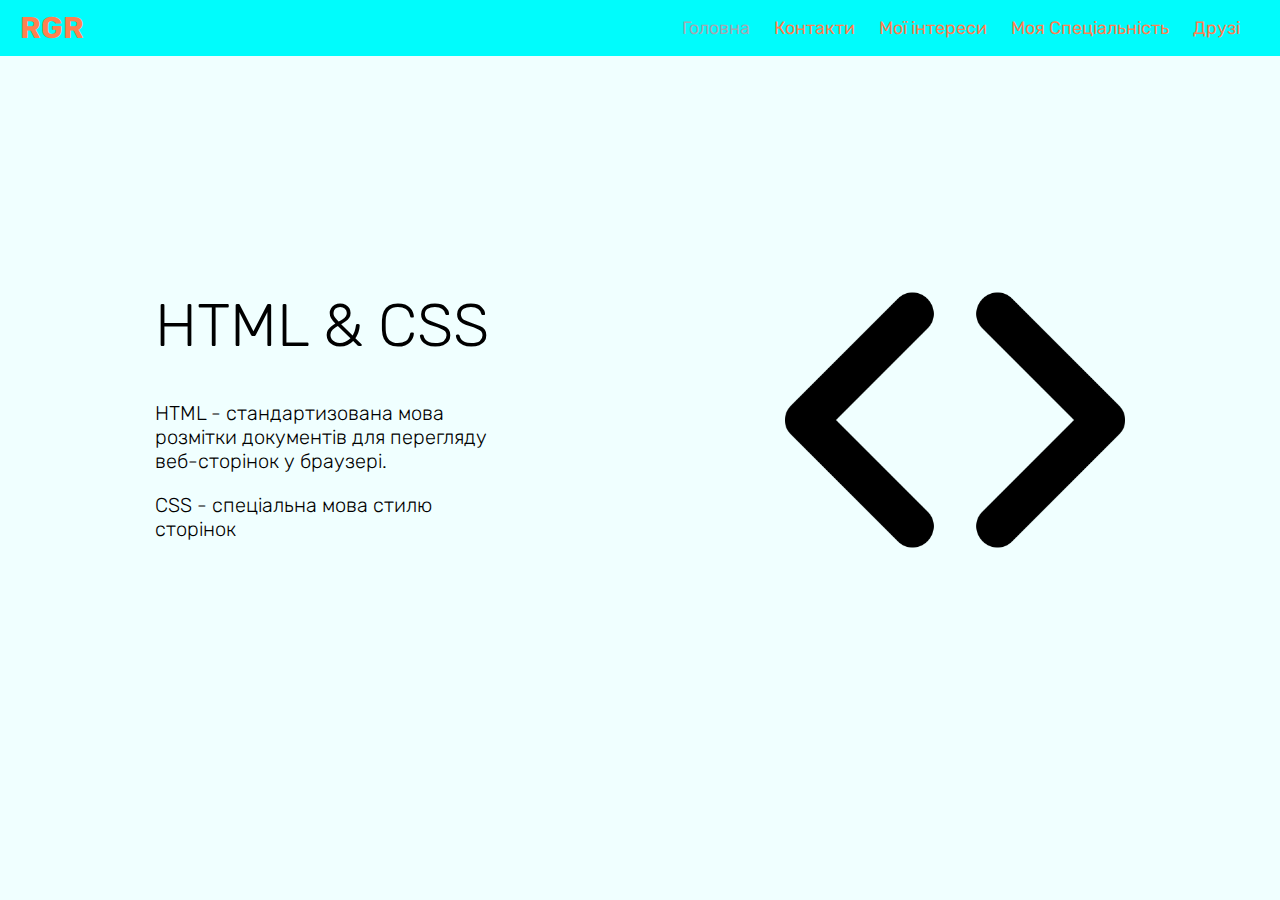
<file: index.html>
<!DOCTYPE html>
<html lang="en">
<head>
    <meta charset="UTF-8">
    <meta http-equiv="X-UA-Compatible" content="IE=edge">
    <meta name="viewport" content="width=device-width, initial-scale=1.0">
    <link rel="stylesheet" href="./libs/css/style.css">
    <title>Головна</title>
</head>
<body>
    <header>
        <div class="header">
            <div class="logotype">
                <a href="/index.html" class="brand-logo">RGR</a>
            </div>
            <div class="links">
                <a href="#" style="color: #a1a9b3;">Головна</a>
                <a href="./contacts.html">Контакти</a>
                <a href="./myinterests.html">Мої інтереси</a>
                <a href="./myprofession.html">Моя Спеціальність</a>
                <a href="./friends.html">Друзі</a>
            </div>
        </div>
    </header>
    <div class="content">
        <div class="container">
            <div class="text-box">
                <h1>HTML & CSS</h1>
                <p>HTML - стандартизована мова розмітки документів для перегляду веб-сторінок у браузері.</p>
                <p>CSS - спеціальна мова стилю сторінок</p>
            </div>
            <div class="image-box">
                <img src="./assets/img/main-page-img.jpg" alt="Зображення">
            </div>
        </div>
    </div>
</body>
</html>
</file>
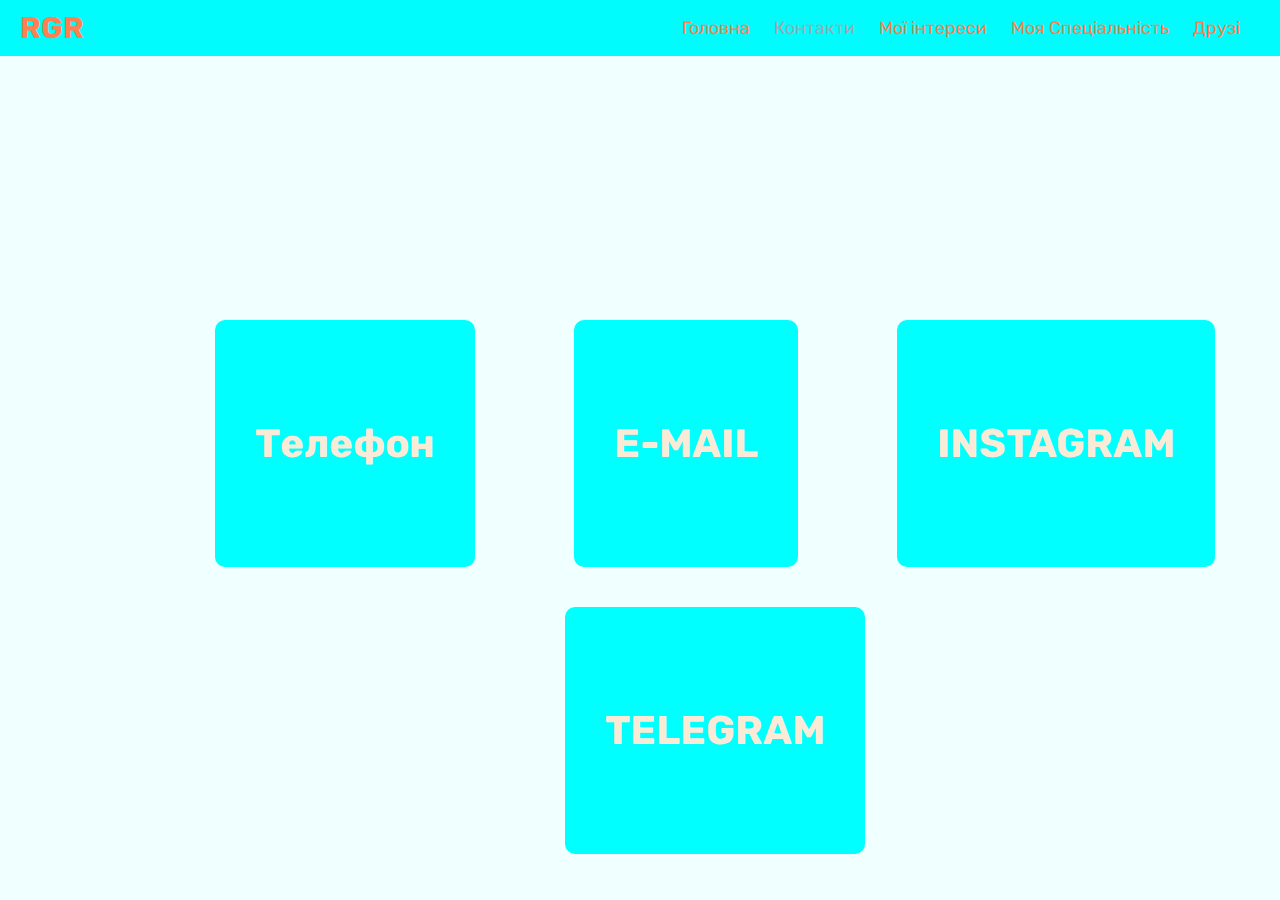
<file: contacts.html>
<!DOCTYPE html>
<html lang="en">
<head>
    <meta charset="UTF-8">
    <meta http-equiv="X-UA-Compatible" content="IE=edge">
    <meta name="viewport" content="width=device-width, initial-scale=1.0">
    <link rel="stylesheet" href="./libs/css/style.css">
    <title>Контакти</title>
</head>
<body>
    <header>
        <div class="header">
            <div class="logotype">
                <a href="/index.html" class="brand-logo">RGR</a>
            </div>
            <div class="links">
                <a href="./index.html">Головна</a>
                <a href="#" style="color: #a1a9b3;">Контакти</a>
                <a href="./myinterests.html">Мої інтереси</a>
                <a href="./myprofession.html">Моя Спеціальність</a>
                <a href="./friends.html">Друзі</a>
            </div>
        </div>
    </header>
    <div class="content">
        <div class="container">
            <div class="plates-box">
                <div class="plate">
                    <a href="tel:+380000000000">Телефон</a>
                </div>
                <div class="plate">
                    <a href="mail:example@gmail.com">E-MAIL</a>
                </div>
                <div class="plate">
                    <a href="#">INSTAGRAM</a>
                </div>
                <div class="plate">
                    <a href="#">TELEGRAM</a>
                </div>
            </div>
        </div>
    </div>
</body>
</html>
</file>
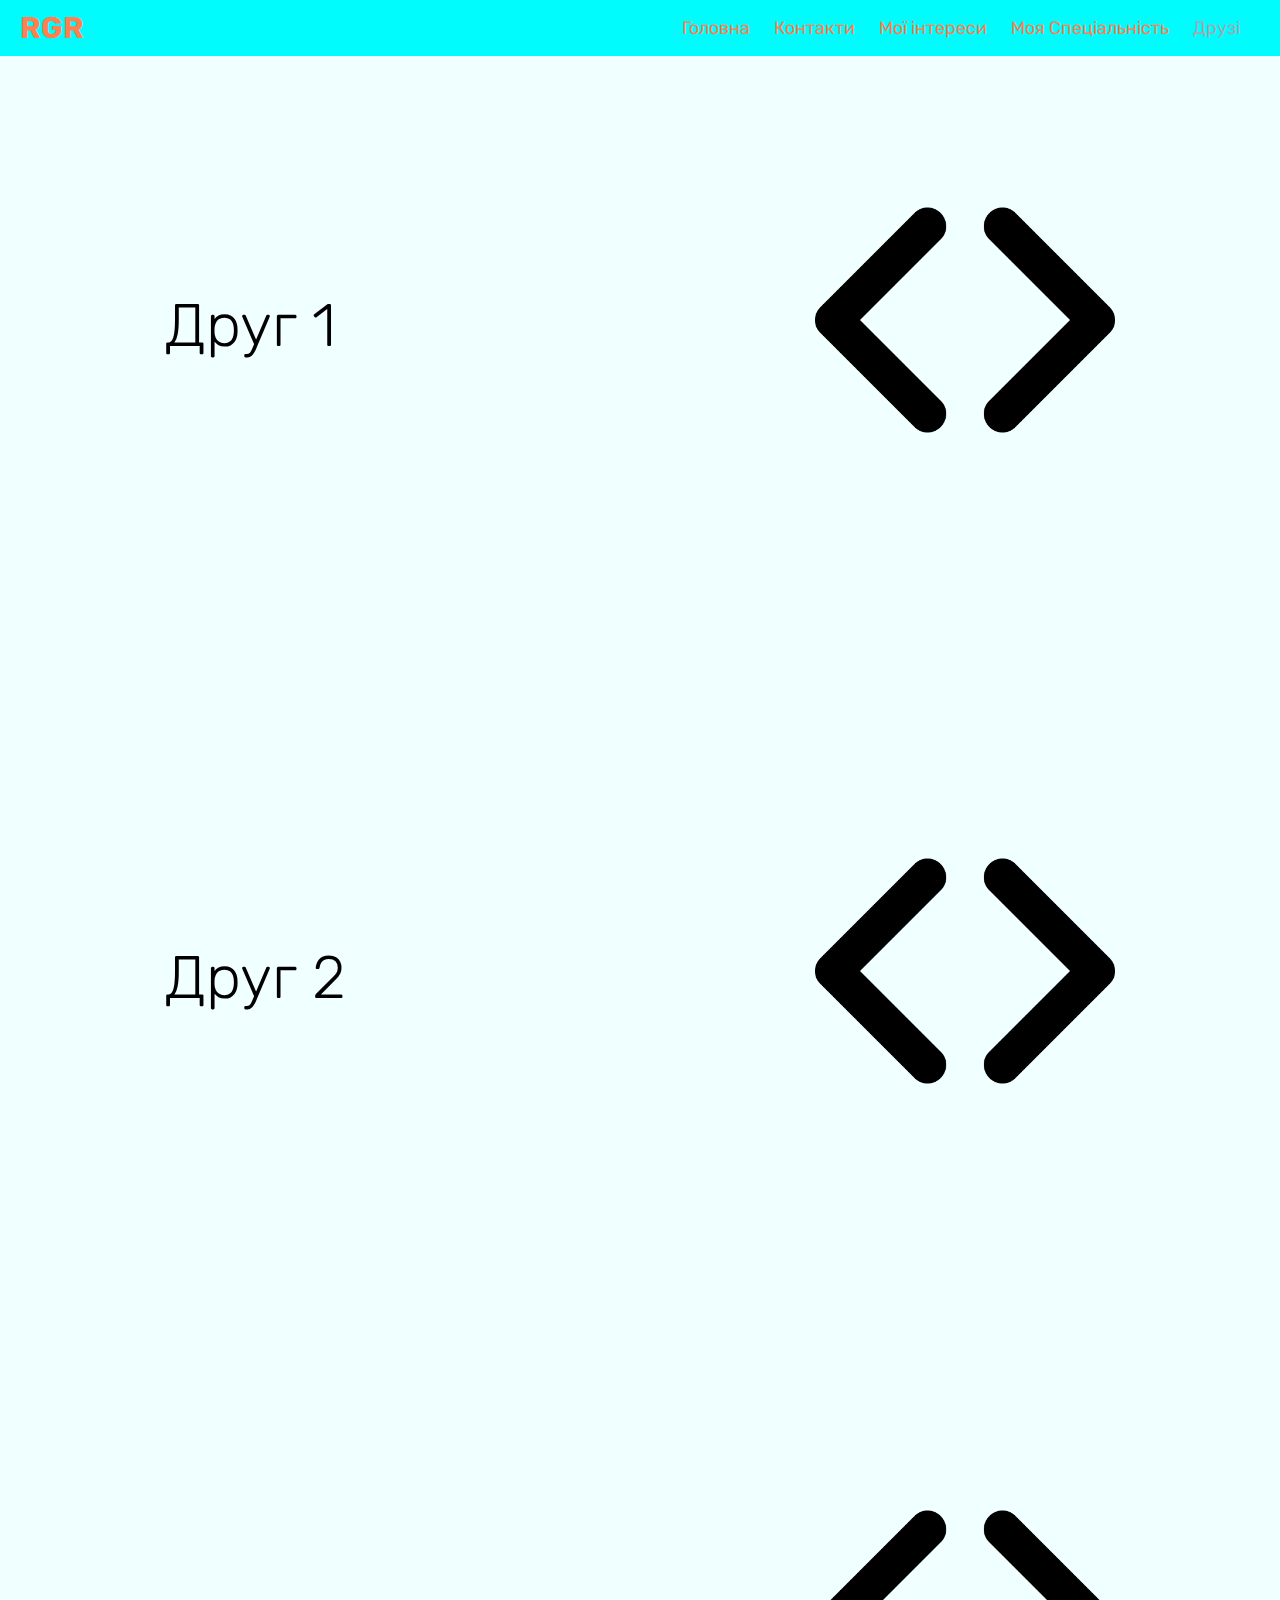
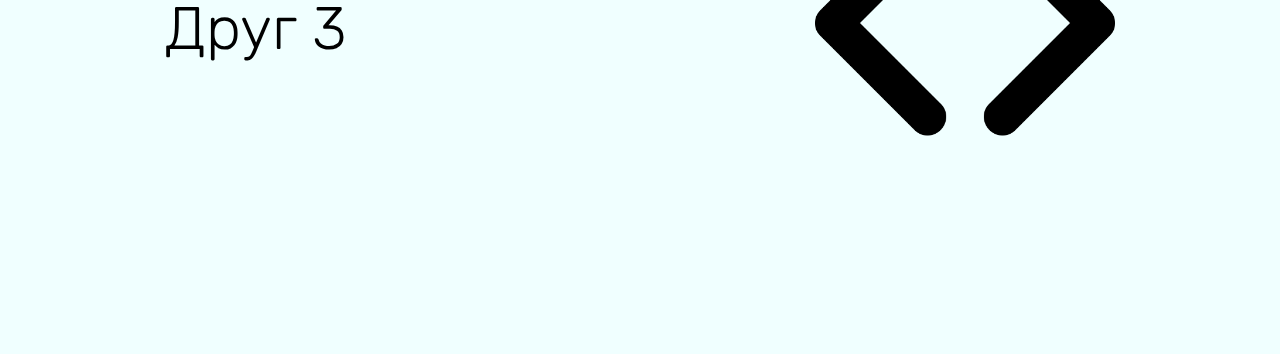
<file: friends.html>
<!DOCTYPE html>
<html lang="en">
<head>
    <meta charset="UTF-8">
    <meta http-equiv="X-UA-Compatible" content="IE=edge">
    <meta name="viewport" content="width=device-width, initial-scale=1.0">
    <link rel="stylesheet" href="./libs/css/style.css">
    <title>Друзі</title>
</head>
<body>
    <header>
        <div class="header">
            <div class="logotype">
                <a href="/index.html" class="brand-logo">RGR</a>
            </div>
            <div class="links">
                <a href="./index.html">Головна</a>
                <a href="./contacts.html">Контакти</a>
                <a href="./myinterests.html">Мої інтереси</a>
                <a href="./myprofession.html">Моя Спеціальність</a>
                <a href="#" style="color: #a1a9b3;">Друзі</a>
            </div>
        </div>
    </header>
    <div class="content">
        <div class="container">
            <div class="text-box">
                <h1>Друг 1</h1>
            </div>
            <div class="friend-image-box">
                <img src="./assets/img/main-page-img.jpg" alt="Друг">
            </div>
        </div>
    </div>
    <div class="content">
        <div class="container">
            <div class="text-box">
                <h1>Друг 2</h1>
            </div>
            <div class="friend-image-box">
                <img src="./assets/img/main-page-img.jpg" alt="Друг">
            </div>
        </div>
    </div>
    <div class="content">
        <div class="container">
            <div class="text-box">
                <h1>Друг 3</h1>
            </div>
            <div class="friend-image-box">
                <img src="./assets/img/main-page-img.jpg" alt="Друг">
            </div>
        </div>
    </div>
</body>
</html>
</file>
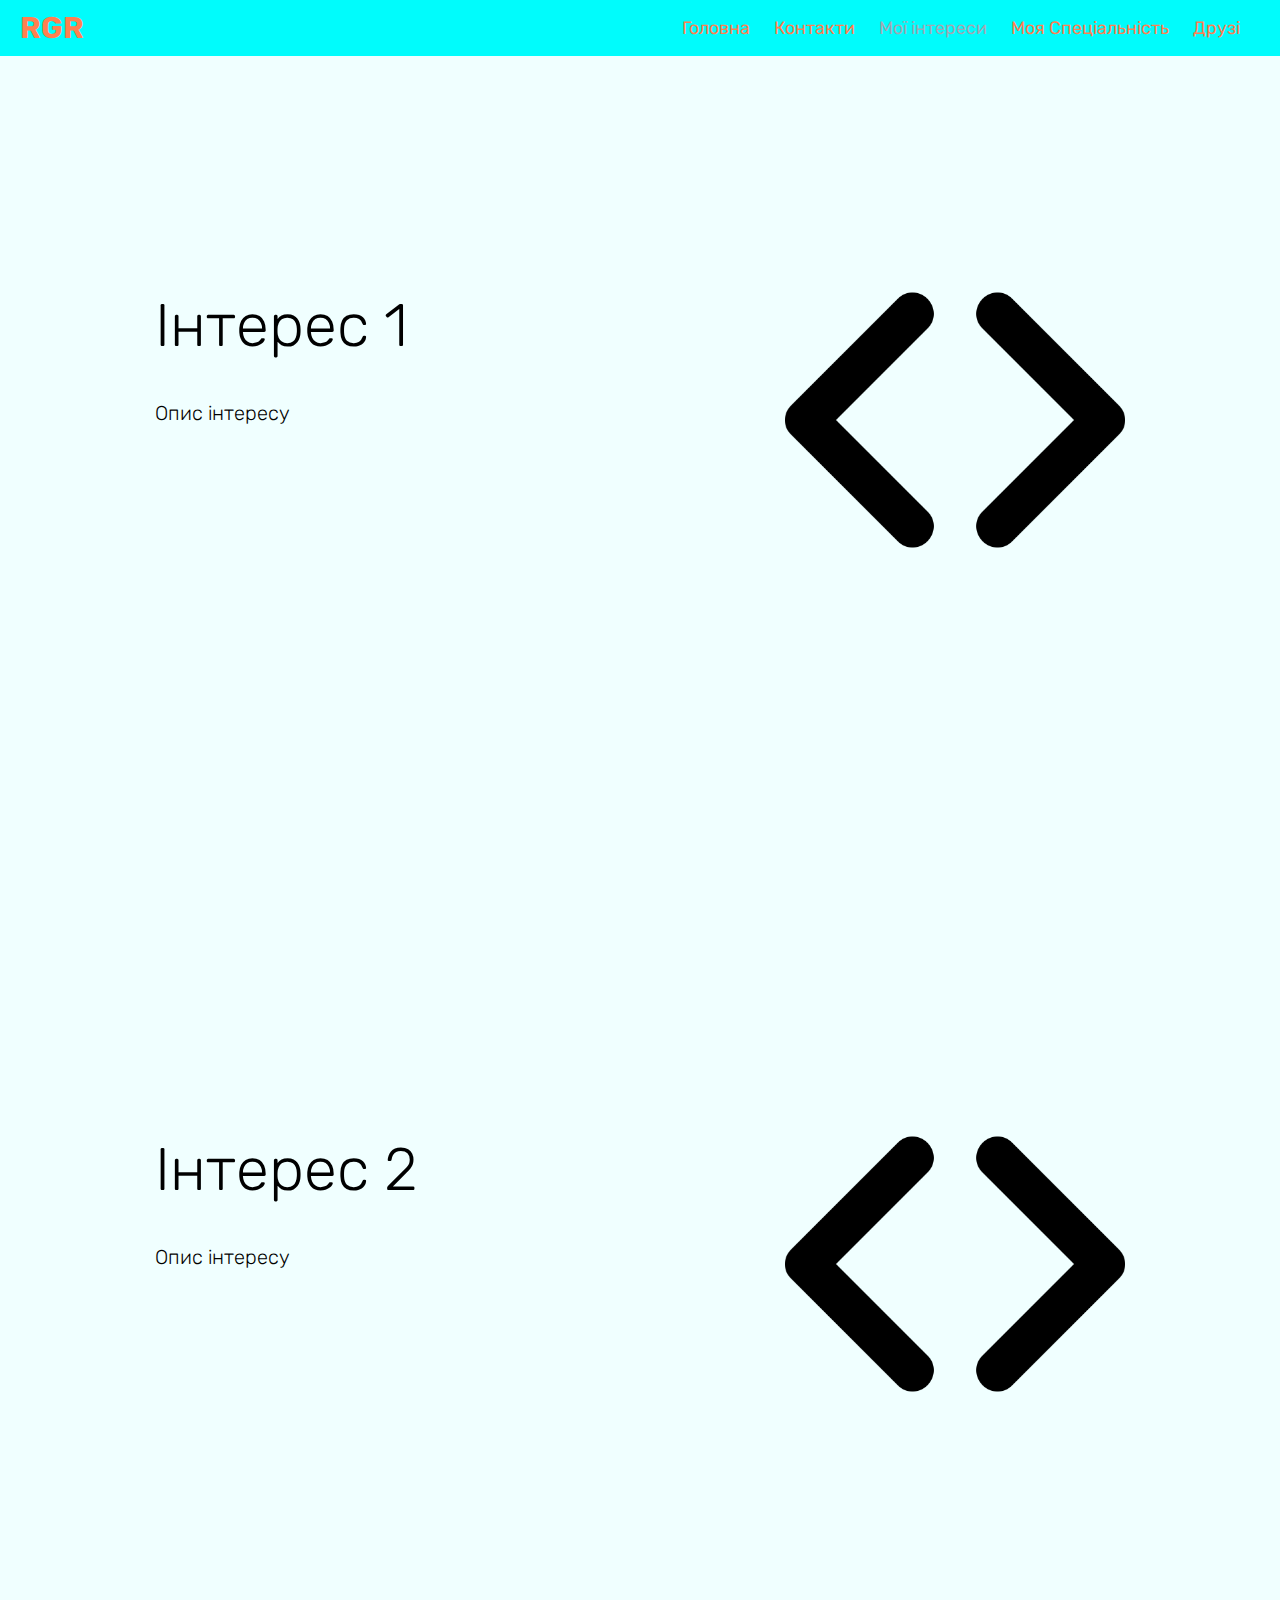
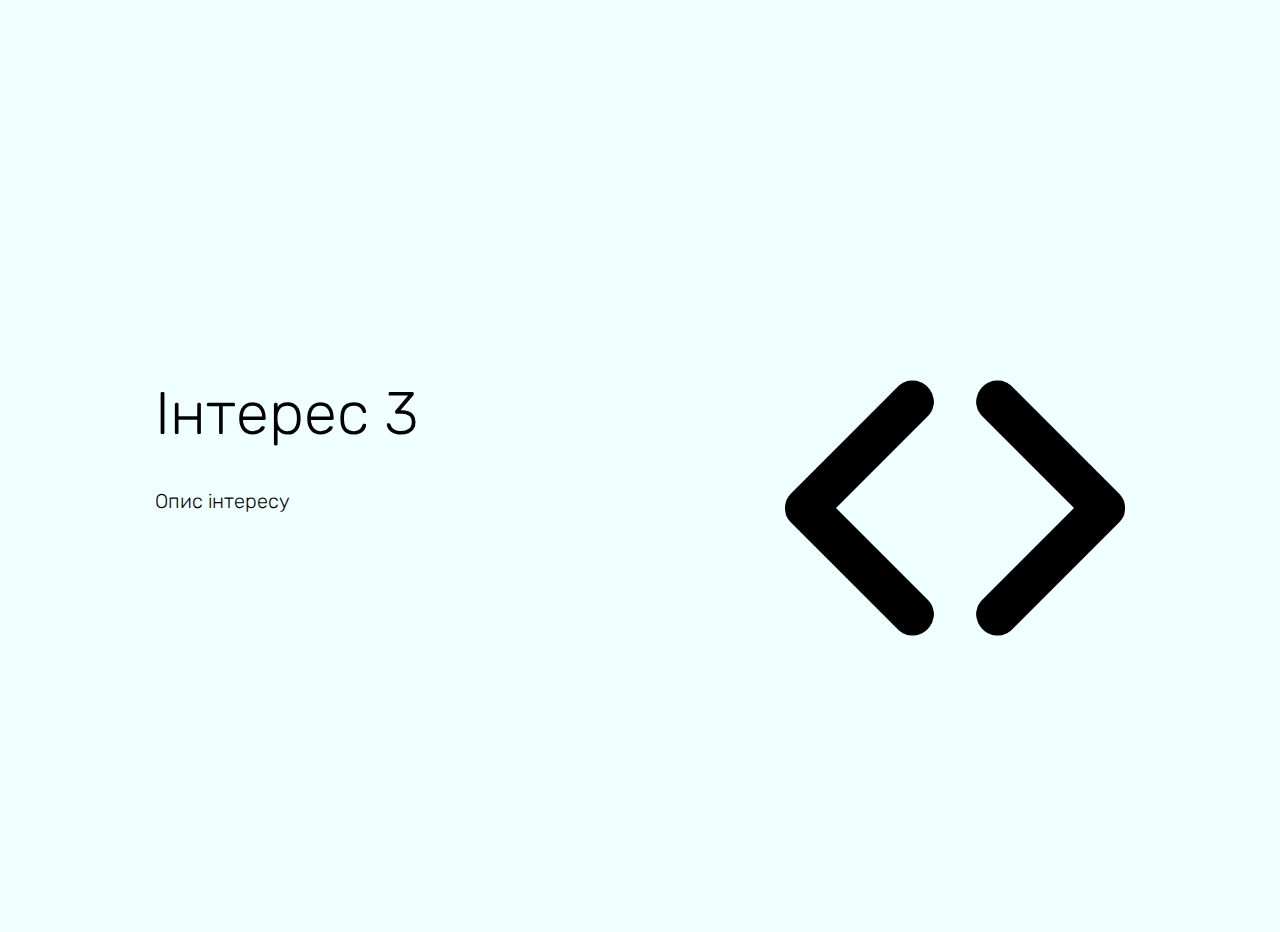
<file: myinterests.html>
<!DOCTYPE html>
<html lang="en">
<head>
    <meta charset="UTF-8">
    <meta http-equiv="X-UA-Compatible" content="IE=edge">
    <meta name="viewport" content="width=device-width, initial-scale=1.0">
    <link rel="stylesheet" href="./libs/css/style.css">
    <title>Мої інтереси</title>
</head>
<body>
    <header>
        <div class="header">
            <div class="logotype">
                <a href="/index.html" class="brand-logo">RGR</a>
            </div>
            <div class="links">
                <a href="./index.html">Головна</a>
                <a href="./contacts.html">Контакти</a>
                <a href="#" style="color: #a1a9b3;">Мої інтереси</a>
                <a href="./myprofession.html">Моя Спеціальність</a>
                <a href="./friends.html">Друзі</a>
            </div>
        </div>
    </header>
    <div class="content">
        <div class="container">
            <div class="text-box">
                <h1>Iнтерес 1</h1>
                <p>Опис інтересу</p>
            </div>
            <div class="image-box">
                <img src="./assets/img/main-page-img.jpg" alt="Зображення інтересу">
            </div>
        </div>
    </div>
    <div class="content">
        <div class="container">
            <div class="text-box">
                <h1>Iнтерес 2</h1>
                <p>Опис інтересу</p>
            </div>
            <div class="image-box">
                <img src="./assets/img/main-page-img.jpg" alt="Зображення інтересу">
            </div>
        </div>
    </div>
    <div class="content">
        <div class="container">
            <div class="text-box">
                <h1>Iнтерес 3</h1>
                <p>Опис інтересу</p>
            </div>
            <div class="image-box">
                <img src="./assets/img/main-page-img.jpg" alt="Зображення інтересу">
            </div>
        </div>
    </div>
</body>
</html>
</file>
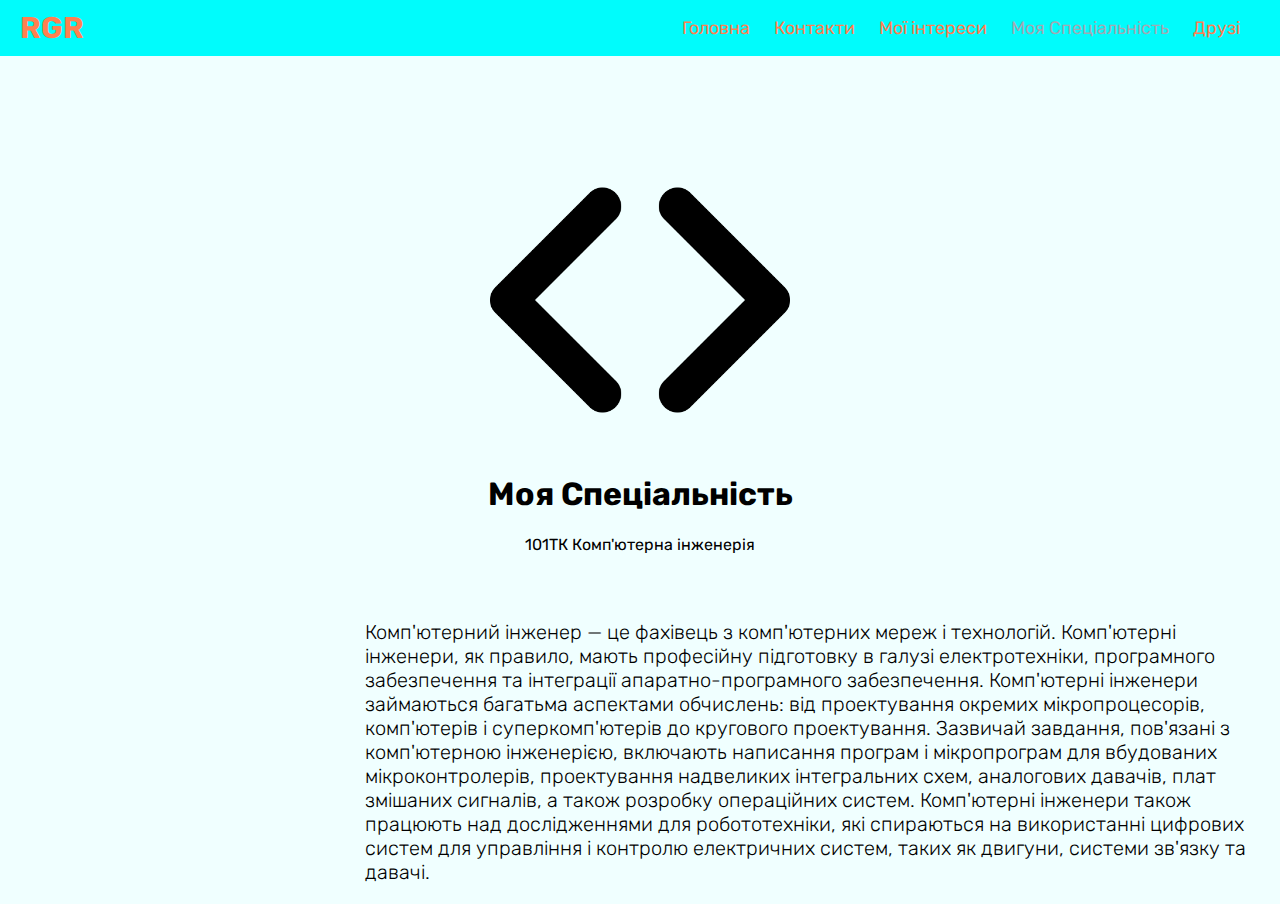
<file: myprofession.html>
<!DOCTYPE html>
<html lang="en">
<head>
    <meta charset="UTF-8">
    <meta http-equiv="X-UA-Compatible" content="IE=edge">
    <meta name="viewport" content="width=device-width, initial-scale=1.0">
    <link rel="stylesheet" href="./libs/css/style.css">
    <title>Моя Спеціальність</title>
</head>
<body>
    <header>
        <div class="header">
            <div class="logotype">
                <a href="/index.html" class="brand-logo">RGR</a>
            </div>
            <div class="links">
                <a href="./index.html">Головна</a>
                <a href="./contacts.html">Контакти</a>
                <a href="./myinterests.html">Мої інтереси</a>
                <a href="#" style="color: #a1a9b3;">Моя Спеціальність</a>
                <a href="./friends.html">Друзі</a>
            </div>
        </div>
    </header>
    <div class="content">
        <div class="container">
            <div class="profession">
                <div class="profession-image">
                    <img src="./assets/img/main-page-img.jpg" width="300px" height="300px">
                </div>
                <div class="username">
                    <h1>Моя Спеціальність</h1>
                    <p>101ТК Комп'ютерна інженерія</p>
                </div>
            </div>
        </div>
        <div class="container">
            <div class="profession-text">
                <p>Комп'ютерний інженер — це фахівець з комп'ютерних мереж і технологій. Комп'ютерні інженери, як правило, мають професійну підготовку в галузі електротехніки, програмного забезпечення та інтеграції апаратно-програмного забезпечення. Комп'ютерні інженери займаються багатьма аспектами обчислень: від проектування окремих мікропроцесорів, комп'ютерів і суперкомп'ютерів до кругового проектування. Зазвичай завдання, пов'язані з комп'ютерною інженерією, включають написання програм і мікропрограм для вбудованих мікроконтролерів, проектування надвеликих інтегральних схем, аналогових давачів, плат змішаних сигналів, а також розробку операційних систем. Комп'ютерні інженери також працюють над дослідженнями для робототехніки, які спираються на використанні цифрових систем для управління і контролю електричних систем, таких як двигуни, системи зв'язку та давачі.</p>
            </div>
        </div>
    </div>
</body>
</html>
</file>
<file: libs/css/style.css>
@import url('https://fonts.googleapis.com/css2?family=Inter:wght@100;200;300;400;500;600;700;800;900&family=Rubik:wght@300;400;500;600;700;800;900&display=swap');

body {
    font-family: 'Rubik', sans-serif;
    margin: 0;
    padding: 0;
    background-color: azure;
}

.header {
    position: fixed;
    display: flex;
    align-items: center;
    width: 100%;
    height: auto;
    left: 0px;
    top: 0px;
    padding: 10px;
    background-color: rgb(0, 252, 252);
}

.logo {
    width: 30px;
    height: 30px;
}

.brand-logo {
    font-size: 30px;
    text-align: center;
    font-weight: bold;
    color: coral;
    text-decoration: none;
}

.logotype {
    margin-left: 10px;
    flex: 0%;
}


.links {
    font-size: 18px;
    margin-right: 40px;
}

.links a {
    margin: 0 10px 0 10px;
    color: coral;
    text-decoration: none;
    font-weight: light;
}

.container {
    display: flex;
    padding-right: 15px;
    padding-left: 15px;
    margin-right: auto;
    margin-left: auto;
}

.text-box {
    margin: 250px auto;
    width: 350px;
    height: auto;
}

.text-box h1 {
    color: black;
    font-weight: 300;
    font-size: 60px;
}

.text-box p {
    font-weight: 100;
    font-size: 20px;
}

.image-box {
    margin: 250px auto;
}

.image-box img {
    width: 340px;
    height: 340px;
}

.plates-box {
        display: flex;
        flex-direction: row;
        flex-wrap: wrap;
        justify-content: space-around;
        align-items: stretch;
        align-content: space-around;
        margin: 200;
        margin-top: 300px;
        margin-left: 150px;
}

.plate {
    background-color: aqua;
    border-radius: 10px;
    padding: 100px 40px 100px 40px;
    margin: 20px;
}

.plate a {
    text-decoration: none;
    color: antiquewhite;
    font-size: 40px;
    font-weight: bold;
}

.profession {
    margin-top: 150px;
    width: 100%;
    height: auto;
    display: flex;
	flex-direction: column;
	justify-content: center;
	align-items: center;
	align-content: stretch;
    text-align: center;
}

.profession-text {
    width: 920px;
    height: auto;
    display: flex;
    align-items: center;
    margin-left: 350px;
    margin-top: 30px;
    font-size: 20px;
    font-weight: lighter;
}

.friend-image-box {
    margin: 170px auto;
}

.friend-image-box img {
    width: 300px;
    height: 300px;
}

@media screen and (max-width: 768px) {
    
.container {
        display: flex;
        flex-direction: column;
        flex-wrap: nowrap;
        justify-content: flex-start;
        align-items: center;
        align-content: stretch;
}

.image-box {
    margin: 0;
}

.plates-box {
    margin: 0;
}

.profession-text {
    width: 320px;
    display: flex;
    justify-content: center;
    text-align: justify;
    margin: 2px;
}

.friend-image-box {
    margin-top: 0px;
}

}
</file>
